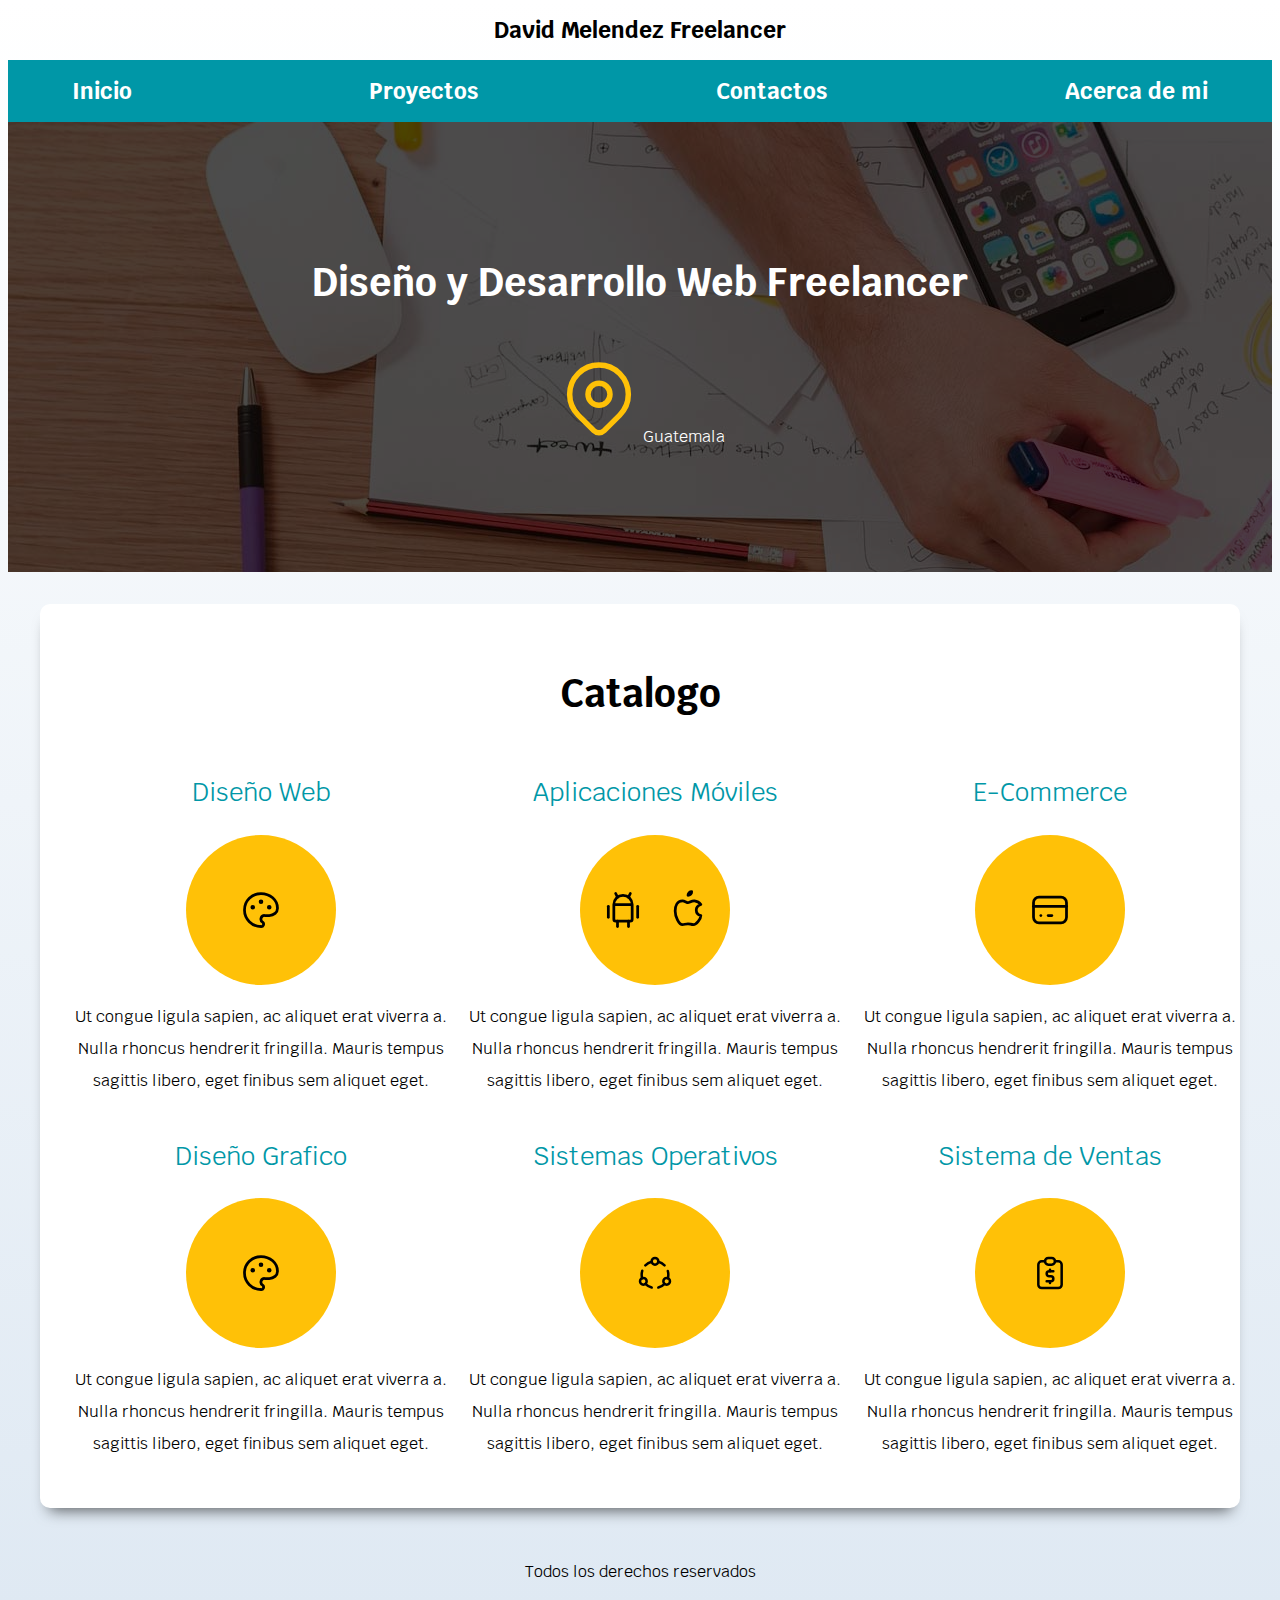
<file: Sitio FreeLancer/index.html>
<!DOCTYPE html>
<html lang="en">
<head>
    <meta charset="UTF-8">
    <meta name="viewport" content="width=device-width, initial-scale=1.0">
    <meta http-equiv="X-UA-Compatible" content="ie=edge">
    <title>Diseñador Freelancer</title>
    <link href="https://fonts.googleapis.com/css?family=Krub:400,700" rel="stylesheet">
    <link rel="stylesheet" href="css/styles.css">
</head>
<body>

    <header class="header">
        <h1>David Melendez <span>Freelancer</span></h1>
    </header>

    <div class=" nav-bg">
        <nav class="navegacion contenedor">
            <a href="index.html">Inicio</a>
            <a href="proyectos.html">Proyectos</a>
            <a href="contacto.html">Contactos</a>
            <a href="acercademi.html">Acerca de mi</a>
        </nav>
    </div>
    

    <div class="hero">
        <div class="contenido-hero">
            <h2>Diseño y Desarrollo Web Freelancer</h2>
            <p><svg xmlns="http://www.w3.org/2000/svg" class="icon icon-tabler icon-tabler-map-pin" width="88" height="88" viewBox="0 0 24 24" stroke-width="1.5" stroke="#FFC107" fill="none" stroke-linecap="round" stroke-linejoin="round">
                <path stroke="none" d="M0 0h24v24H0z"/>
                <circle cx="12" cy="11" r="3" />
                <path d="M17.657 16.657L13.414 20.9a1.998 1.998 0 0 1 -2.827 0l-4.244-4.243a8 8 0 1 1 11.314 0z" />
              </svg>Guatemala</p>
            
        </div>
    </div>

    <div class="contenedor sombra">
        <h2>Catalogo</h2>
        <main class="servicios">
                <div class="servicio">
                    <h3>Diseño Web</h3>
                    <div class="iconos">
                        <svg xmlns="http://www.w3.org/2000/svg" class="icon icon-tabler icon-tabler-palette" width="44" height="44" viewBox="0 0 24 24" stroke-width="1.5" stroke="currentColor" fill="none" stroke-linecap="round" stroke-linejoin="round">
                            <path stroke="none" d="M0 0h24v24H0z"/>
                            <path d="M12 21a9 9 0 1 1 0 -18a9 8 0 0 1 9 8a4.5 4 0 0 1 -4.5 4h-2.5a2 2 0 0 0 -1 3.75a1.3 1.3 0 0 1 -1 2.25" />
                            <circle cx="7.5" cy="10.5" r=".5" fill="currentColor" />
                            <circle cx="12" cy="7.5" r=".5" fill="currentColor" />
                            <circle cx="16.5" cy="10.5" r=".5" fill="currentColor" />
                          </svg>
                    </div>
                    <p>Ut congue ligula sapien, ac aliquet erat viverra a. Nulla rhoncus hendrerit fringilla. Mauris tempus sagittis libero, eget finibus sem aliquet eget.</p>
                </div>
                <div class="servicio">
                    <h3>Aplicaciones Móviles</h3>
                    <div class="iconos">

                        <!-- https://tablericons.com/ -->
                        <svg xmlns="http://www.w3.org/2000/svg" class="icon icon-tabler icon-tabler-brand-android" width="44" height="44" viewBox="0 0 24 24" stroke-width="1.5" stroke="currentColor" fill="none" stroke-linecap="round" stroke-linejoin="round">
                            <path stroke="none" d="M0 0h24v24H0z"/>
                            <line x1="4" y1="10" x2="4" y2="16" />
                            <line x1="20" y1="10" x2="20" y2="16" />
                            <path d="M7 9h10v8a1 1 0 0 1 -1 1h-8a1 1 0 0 1 -1 -1v-8a5 5 0 0 1 10 0" />
                            <line x1="8" y1="3" x2="9" y2="5" />
                            <line x1="16" y1="3" x2="15" y2="5" />
                            <line x1="9" y1="18" x2="9" y2="21" />
                            <line x1="15" y1="18" x2="15" y2="21" />
                          </svg>
                            <svg xmlns="http://www.w3.org/2000/svg" class="icon icon-tabler icon-tabler-brand-apple" width="44" height="44" viewBox="0 0 24 24" stroke-width="1.5" stroke="currentColor" fill="none" stroke-linecap="round" stroke-linejoin="round">
                                <path stroke="none" d="M0 0h24v24H0z"/>
                                <path d="M9 7c-3 0-4 3-4 5.5 0 3 2 7.5 4 7.5 1.088-.046 1.679-.5 3-.5 1.312 0 1.5.5 3 .5s4-3 4-5c-.028-.01-2.472-.403-2.5-3-.019-2.17 2.416-2.954 2.5-3-1.023-1.492-2.951-1.963-3.5-2-1.433-.111-2.83 1-3.5 1-.68 0-1.9-1-3-1z" />
                                <path d="M12 4a2 2 0 0 0 2 -2a2 2 0 0 0 -2 2" />
                              </svg>
                    </div>
                    <p>Ut congue ligula sapien, ac aliquet erat viverra a. Nulla rhoncus hendrerit fringilla. Mauris tempus sagittis libero, eget finibus sem aliquet eget.</p>
                </div>
                <div class="servicio">
                    <h3>E-Commerce </h3>
                    <div class="iconos">
                        <svg xmlns="http://www.w3.org/2000/svg" class="icon icon-tabler icon-tabler-credit-card" width="44" height="44" viewBox="0 0 24 24" stroke-width="1.5" stroke="currentColor" fill="none" stroke-linecap="round" stroke-linejoin="round">
                            <path stroke="none" d="M0 0h24v24H0z"/>
                            <rect x="3" y="5" width="18" height="14" rx="3" />
                            <line x1="3" y1="10" x2="21" y2="10" />
                            <line x1="7" y1="15" x2="7.01" y2="15" />
                            <line x1="11" y1="15" x2="13" y2="15" />
                          </svg>
                    </div>
                    <p>Ut congue ligula sapien, ac aliquet erat viverra a. Nulla rhoncus hendrerit fringilla. Mauris tempus sagittis libero, eget finibus sem aliquet eget.</p>
                </div>

                <div class="servicio">
                    <h3>Diseño Grafico</h3>
                    <div class="iconos">
                        <svg xmlns="http://www.w3.org/2000/svg" class="icon icon-tabler icon-tabler-palette" width="44" height="44" viewBox="0 0 24 24" stroke-width="1.5" stroke="currentColor" fill="none" stroke-linecap="round" stroke-linejoin="round">
                            <path stroke="none" d="M0 0h24v24H0z"/>
                            <path d="M12 21a9 9 0 1 1 0 -18a9 8 0 0 1 9 8a4.5 4 0 0 1 -4.5 4h-2.5a2 2 0 0 0 -1 3.75a1.3 1.3 0 0 1 -1 2.25" />
                            <circle cx="7.5" cy="10.5" r=".5" fill="currentColor" />
                            <circle cx="12" cy="7.5" r=".5" fill="currentColor" />
                            <circle cx="16.5" cy="10.5" r=".5" fill="currentColor" />
                          </svg>
                    </div>
                    <p>Ut congue ligula sapien, ac aliquet erat viverra a. Nulla rhoncus hendrerit fringilla. Mauris tempus sagittis libero, eget finibus sem aliquet eget.</p>
                </div>
                <div class="servicio">
                    <h3>Sistemas Operativos</h3>
                    <div class="iconos">

                        <!-- https://tablericons.com/ -->
                        
                        <svg xmlns="http://www.w3.org/2000/svg" class="icon icon-tabler icon-tabler-brand-ubuntu" width="40" height="40" viewBox="0 0 24 24" stroke-width="1.5" stroke="#000000" fill="none" stroke-linecap="round" stroke-linejoin="round">
                            <path stroke="none" d="M0 0h24v24H0z" fill="none"/>
                            <path d="M12 5m-2 0a2 2 0 1 0 4 0a2 2 0 1 0 -4 0" />
                            <path d="M17.723 7.41a7.992 7.992 0 0 0 -3.74 -2.162m-3.971 0a7.993 7.993 0 0 0 -3.789 2.216m-1.881 3.215a8 8 0 0 0 -.342 2.32c0 .738 .1 1.453 .287 2.132m1.96 3.428a7.993 7.993 0 0 0 3.759 2.19m4 0a7.993 7.993 0 0 0 3.747 -2.186m1.962 -3.43a8.008 8.008 0 0 0 .287 -2.131c0 -.764 -.107 -1.503 -.307 -2.203" />
                            <path d="M5 17m-2 0a2 2 0 1 0 4 0a2 2 0 1 0 -4 0" />
                            <path d="M19 17m-2 0a2 2 0 1 0 4 0a2 2 0 1 0 -4 0" />
                          </svg>
                    </div>
                    <p>Ut congue ligula sapien, ac aliquet erat viverra a. Nulla rhoncus hendrerit fringilla. Mauris tempus sagittis libero, eget finibus sem aliquet eget.</p>
                </div>
                <div class="servicio">
                    <h3>Sistema de Ventas </h3>
                    <div class="iconos">
                        <svg xmlns="http://www.w3.org/2000/svg" class="icon icon-tabler icon-tabler-report-money" width="40" height="40" viewBox="0 0 24 24" stroke-width="1.5" stroke="#000000" fill="none" stroke-linecap="round" stroke-linejoin="round">
                            <path stroke="none" d="M0 0h24v24H0z" fill="none"/>
                            <path d="M9 5h-2a2 2 0 0 0 -2 2v12a2 2 0 0 0 2 2h10a2 2 0 0 0 2 -2v-12a2 2 0 0 0 -2 -2h-2" />
                            <path d="M9 3m0 2a2 2 0 0 1 2 -2h2a2 2 0 0 1 2 2v0a2 2 0 0 1 -2 2h-2a2 2 0 0 1 -2 -2z" />
                            <path d="M14 11h-2.5a1.5 1.5 0 0 0 0 3h1a1.5 1.5 0 0 1 0 3h-2.5" />
                            <path d="M12 17v1m0 -8v1" />
                          </svg>
                    </div>
                    <p>Ut congue ligula sapien, ac aliquet erat viverra a. Nulla rhoncus hendrerit fringilla. Mauris tempus sagittis libero, eget finibus sem aliquet eget.</p>
                </div>
        </main>

        
    </div>

    <footer class="footer">
        <p>Todos los derechos reservados</p>
    </footer>
    
</body>
</html>
</file>
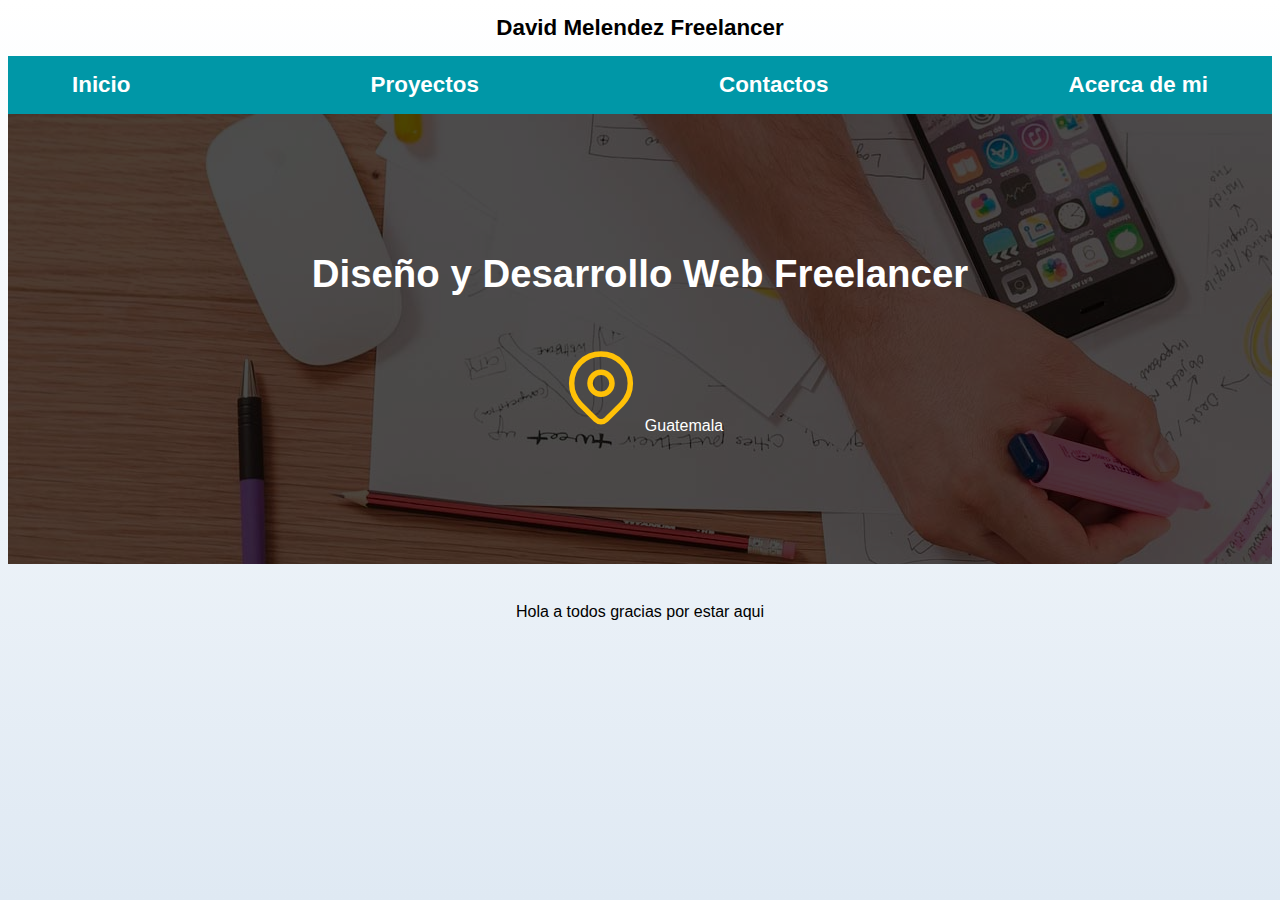
<file: Sitio FreeLancer/acercademi.html>
<!DOCTYPE html>
<html lang="en">
<head>
    <meta charset="UTF-8">
    <meta name="viewport" content="width=device-width, initial-scale=1.0">
    <title>Acerca de mi</title>
    <link rel="stylesheet" href="css/styles.css">
</head>
<body>

    <header class="header">
        <h1>David Melendez <span>Freelancer</span></h1>
    </header>

    <div class=" nav-bg">
        <nav class="navegacion contenedor">
            <a href="index.html">Inicio</a>
            <a href="proyectos.html">Proyectos</a>
            <a href="contacto.html">Contactos</a>
            <a href="acercademi.html">Acerca de mi</a>
        </nav>
    </div>
    

    <div class="hero">
        <div class="contenido-hero">
            <h2>Diseño y Desarrollo Web Freelancer</h2>
            <p><svg xmlns="http://www.w3.org/2000/svg" class="icon icon-tabler icon-tabler-map-pin" width="88" height="88" viewBox="0 0 24 24" stroke-width="1.5" stroke="#FFC107" fill="none" stroke-linecap="round" stroke-linejoin="round">
                <path stroke="none" d="M0 0h24v24H0z"/>
                <circle cx="12" cy="11" r="3" />
                <path d="M17.657 16.657L13.414 20.9a1.998 1.998 0 0 1 -2.827 0l-4.244-4.243a8 8 0 1 1 11.314 0z" />
              </svg>Guatemala</p>
            
        </div>
    </div>

    <p class="acerca">Hola a todos gracias por estar aqui</p>
    
</body>
</html>
</file>
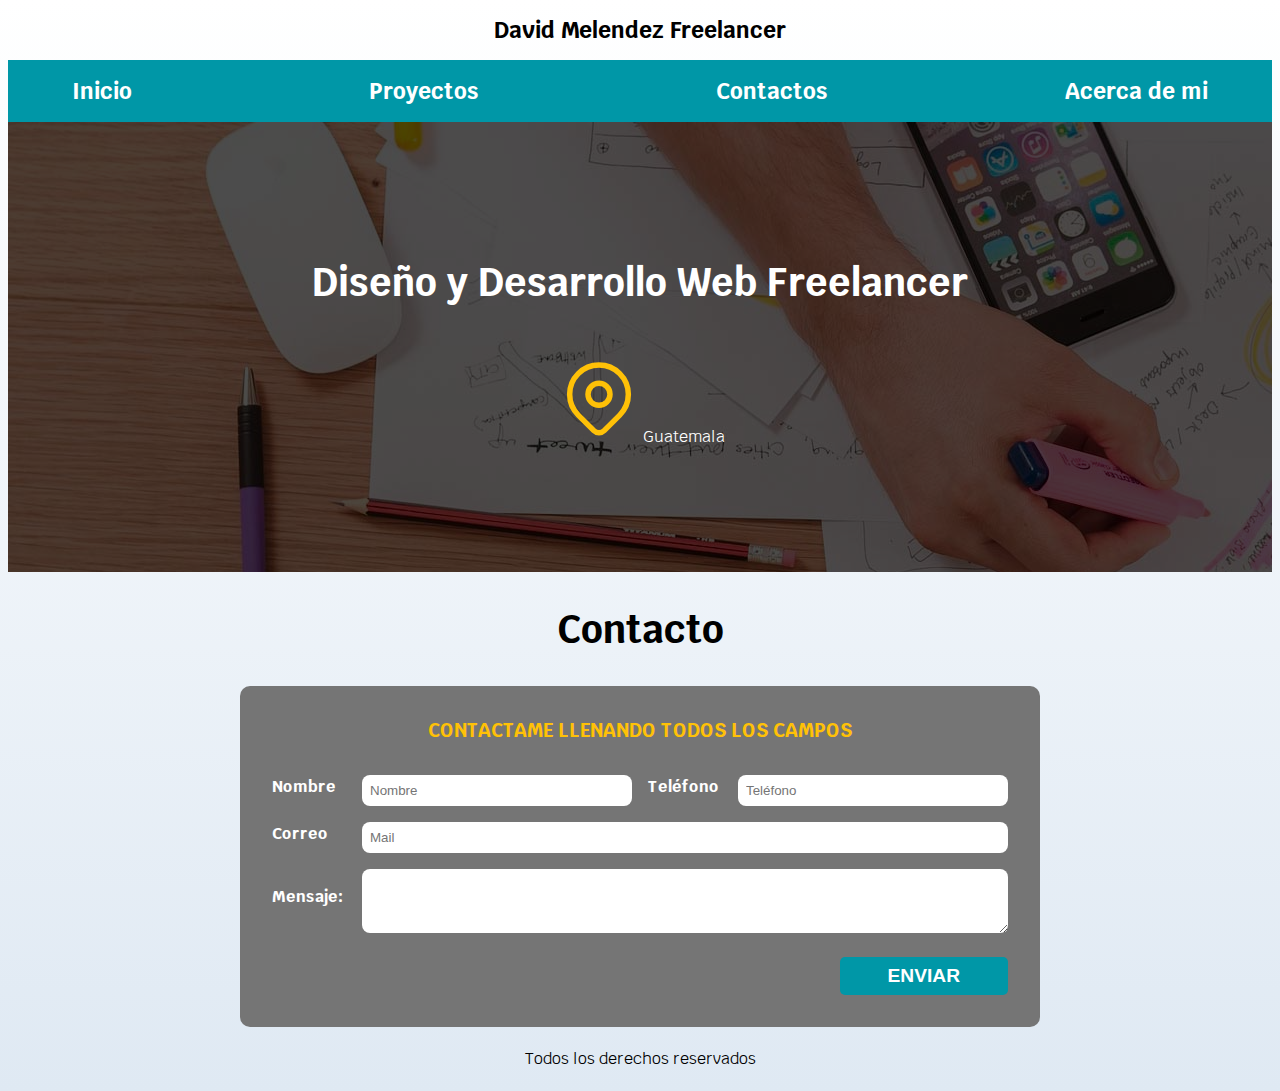
<file: Sitio FreeLancer/contacto.html>
<!DOCTYPE html>
<html lang="en">
<head>
    <meta charset="UTF-8">
    <meta name="viewport" content="width=device-width, initial-scale=1.0">
    <title>Contacto</title>
    <link href="https://fonts.googleapis.com/css?family=Krub:400,700" rel="stylesheet">
    <link rel="stylesheet" href="css/styles.css">
</head>
<body>

    <header class="header">
        <h1>David Melendez <span>Freelancer</span></h1>
    </header>

    <div class=" nav-bg">
        <nav class="navegacion contenedor">
            <a href="index.html">Inicio</a>
            <a href="proyectos.html">Proyectos</a>
            <a href="contacto.html">Contactos</a>
            <a href="acercademi.html">Acerca de mi</a>
        </nav>
    </div>

    <div class="hero">
        <div class="contenido-hero">
            <h2>Diseño y Desarrollo Web Freelancer</h2>
            <p><svg xmlns="http://www.w3.org/2000/svg" class="icon icon-tabler icon-tabler-map-pin" width="88" height="88" viewBox="0 0 24 24" stroke-width="1.5" stroke="#FFC107" fill="none" stroke-linecap="round" stroke-linejoin="round">
                <path stroke="none" d="M0 0h24v24H0z"/>
                <circle cx="12" cy="11" r="3" />
                <path d="M17.657 16.657L13.414 20.9a1.998 1.998 0 0 1 -2.827 0l-4.244-4.243a8 8 0 1 1 11.314 0z" />
              </svg>Guatemala</p>
            
        </div>
    </div>

    <div id="contacto" class="contacto">
        <h2>Contacto</h2>
        <form class="formulario" action="#" method="POST">
            <legend>Contactame llenando todos los campos</legend>

            <div class="contenedor-campos">
                <div class="campo">
                    <label>Nombre</label>

                    <input type="text" name="nombre" placeholder="Nombre" required>
                </div>
                <div class="campo">
                    <label>Teléfono</label>

                    <input type="tel" name="telefono" placeholder="Teléfono">
                </div>
                <div class="campo w-100">
                    <label>Correo</label>

                    <input type="mail" name="correo" placeholder="Mail">
                </div>
                <div class="campo w-100">
                    <label>Mensaje:</label>

                    <textarea></textarea>
                </div>
            </div><!--.contenedor-campos-->
            <div class="enviar">
                <input class="boton" type="submit" value="Enviar">
            </div>
        </form>
    </div>

    <footer class="footer">
        <p>Todos los derechos reservados</p>
    </footer>

</body>
</html>
</file>
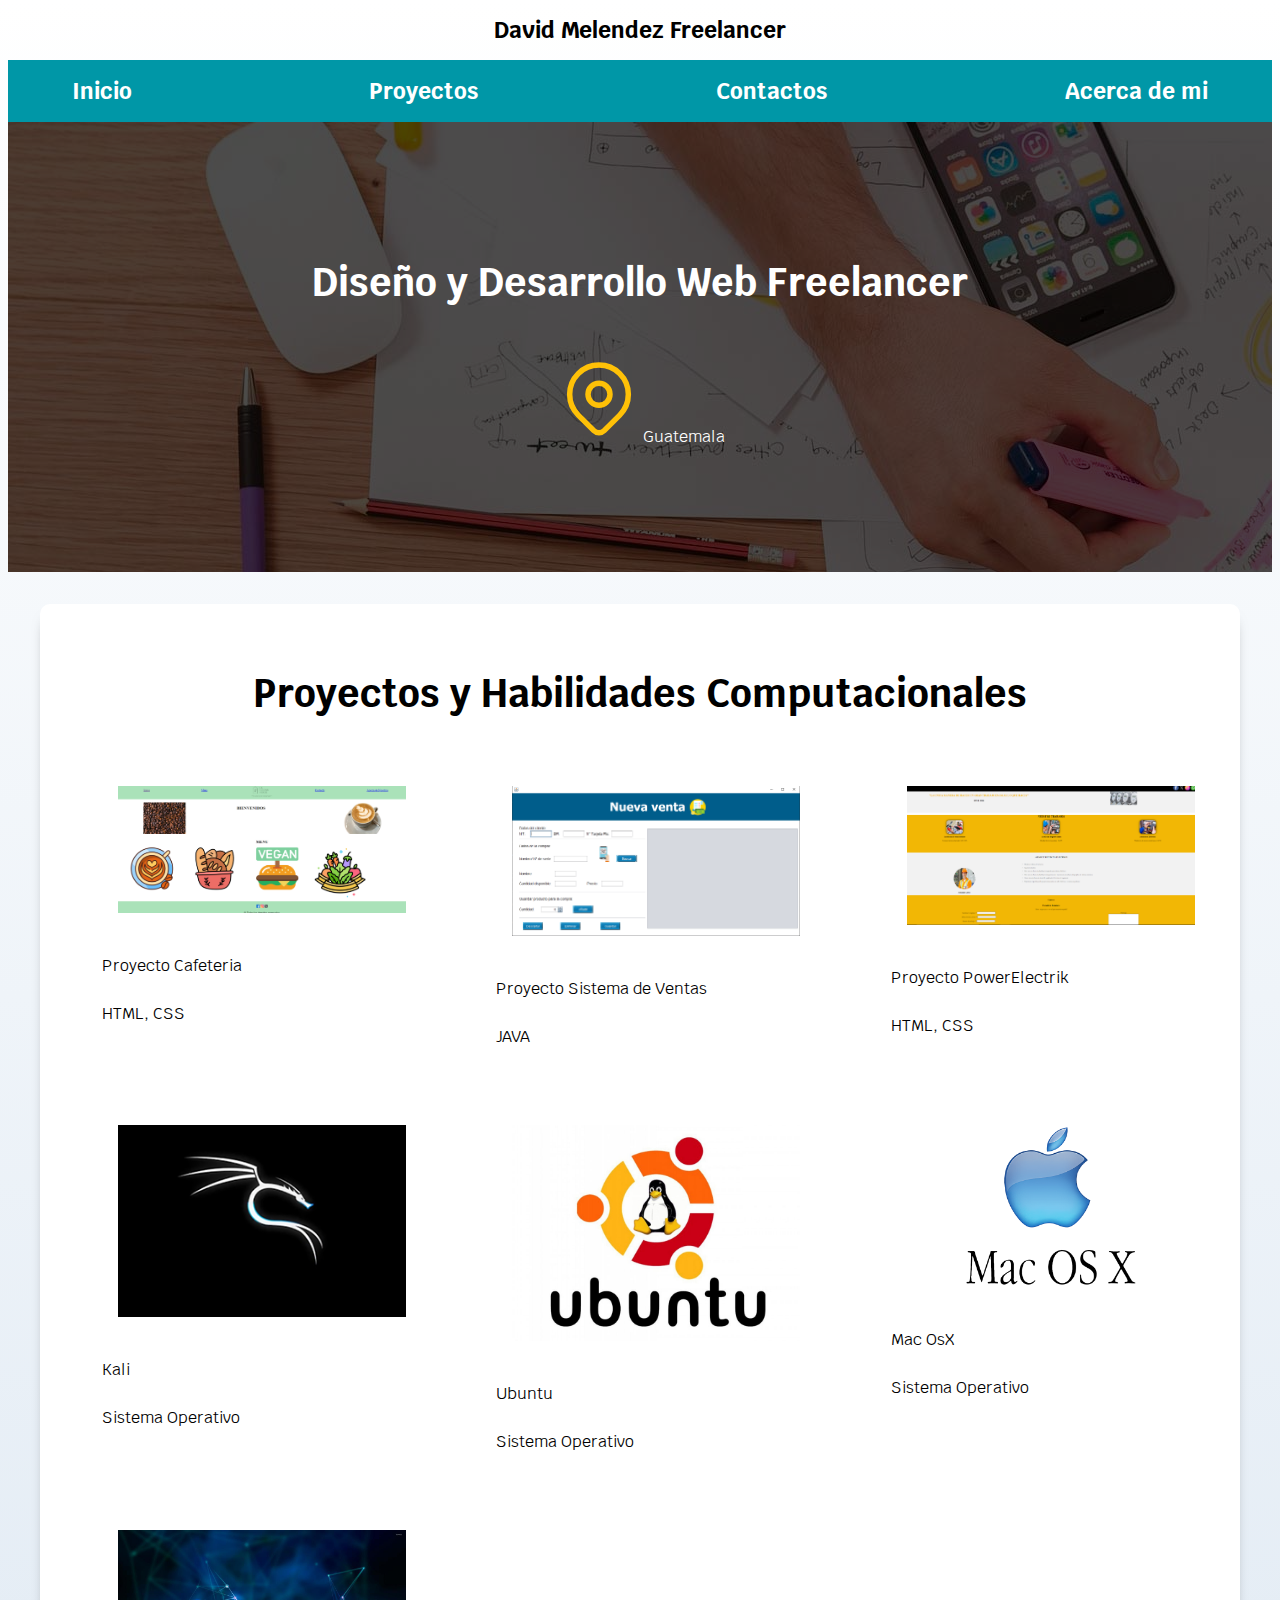
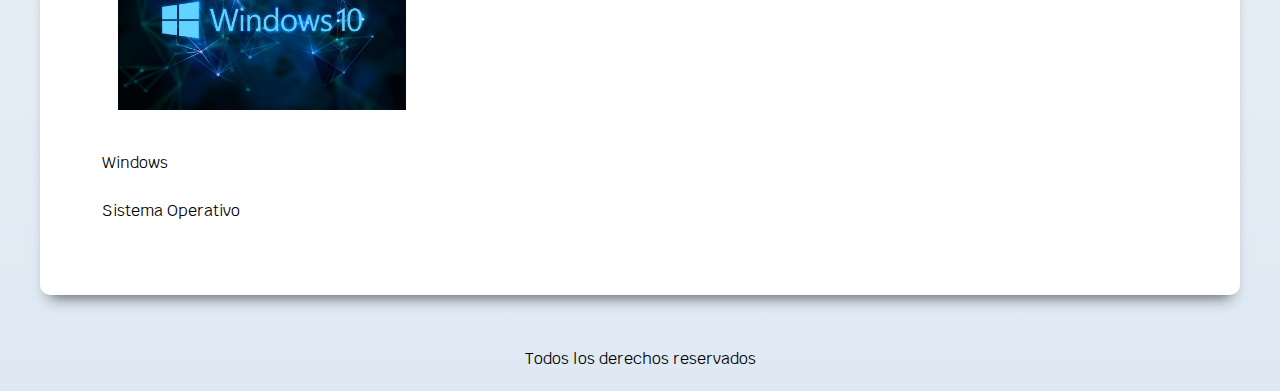
<file: Sitio FreeLancer/proyectos.html>
<!DOCTYPE html>
<html lang="en">
<head>
    <meta charset="UTF-8">
    <meta name="viewport" content="width=device-width, initial-scale=1.0">
    <meta http-equiv="X-UA-Compatible" content="ie=edge">
    <title>Diseñador Freelancer</title>
    <link href="https://fonts.googleapis.com/css?family=Krub:400,700" rel="stylesheet">
    <link rel="stylesheet" href="css/styles.css">
</head>
<body>

    <header class="header">
        <h1>David Melendez <span>Freelancer</span></h1>
    </header>

    <div class=" nav-bg">
        <nav class="navegacion contenedor">
            <a href="index.html">Inicio</a>
            <a href="proyectos.html">Proyectos</a>
            <a href="contacto.html">Contactos</a>
            <a href="acercademi.html">Acerca de mi</a>
        </nav>
    </div>
    

    <div class="hero">
        <div class="contenido-hero">
            <h2>Diseño y Desarrollo Web Freelancer</h2>
            <p><svg xmlns="http://www.w3.org/2000/svg" class="icon icon-tabler icon-tabler-map-pin" width="88" height="88" viewBox="0 0 24 24" stroke-width="1.5" stroke="#FFC107" fill="none" stroke-linecap="round" stroke-linejoin="round">
                <path stroke="none" d="M0 0h24v24H0z"/>
                <circle cx="12" cy="11" r="3" />
                <path d="M17.657 16.657L13.414 20.9a1.998 1.998 0 0 1 -2.827 0l-4.244-4.243a8 8 0 1 1 11.314 0z" />
              </svg>Guatemala</p>
            
        </div>
    </div>

    <div class="contenedor sombra">
        <h2>Proyectos y Habilidades Computacionales</h2>
        <main class="servicios">

            <div class="galeria">
                <div class="foto">
                    <img src="img/1.png" alt="">
                    <p>Proyecto Cafeteria</p>
                    <p>HTML, CSS</p>
                </div>
            </div>

            <div class="galeria">
                <div class="foto">
                    <img src="img/2.PNG" alt="">
                    <p>Proyecto Sistema de Ventas</p>
                    <p>JAVA</p>
                </div>
            </div>

            <div class="galeria">
                <div class="foto">
                    <img src="img/3.PNG" alt="">
                    <p>Proyecto PowerElectrik</p>
                    <p>HTML, CSS</p>
                </div>
            </div>

            <div class="galeria">
                <div class="foto">
                    <img src="img/kali-linux.png" alt="">
                    <p>Kali</p>
                    <p>Sistema Operativo</p>
                </div>
            </div>

            <div class="galeria">
                <div class="foto">
                    <img src="img/ubuntu-logo.jpg" alt="">
                    <p>Ubuntu</p>
                    <p>Sistema Operativo</p>
                </div>
            </div>

            <div class="galeria">
                <div class="foto">
                    <img src="img/mac.png" alt="">
                    <p>Mac OsX</p>
                    <p>Sistema Operativo</p>
                </div>
            </div>

            <div class="galeria">
                <div class="foto">
                    <img src="img/windows.jpg" alt="">
                    <p>Windows</p>
                    <p>Sistema Operativo</p>
                </div>
            </div>
                
        </main>

    </div>

    <footer class="footer">
        <p>Todos los derechos reservados</p>
    </footer>
    
</body>
</html>
</file>
<file: Sitio FreeLancer/css/styles.css>
:root {
    --blanco: #ffffff;
    --primario: #FFC107;
    --secundario: #0097A7;
    --gris: #757575;
    --oscuro: #212121;
}
html {
    box-sizing: border-box;
    min-height: 100%;
    scroll-snap-type: y mandatory;
}
*, *:before, *:after {
    box-sizing: inherit;
}
p {
    line-height: 2;
}
body {
    font-family: 'Krub', sans-serif;
    background-image: linear-gradient(to top, #dfe9f3 0%, white 100%);
    min-height: 100%;
    
}
h1 {
    font-size: 1.4rem;
}
h1 span {
    font-size: 1.4rem;
}
h1, h2, h3 {
    text-align: center;
}
h2 {
    font-size: 2.4rem;
}
h3 {
    color: var(--secundario);
    font-weight: 400;
    font-size: 1.6rem;
}
.contenedor {
    margin: 0 auto;
    max-width: 1200px;
}
.sombra {
    padding: 2rem;
    margin-bottom: 3rem;
    background-color: rgba(255, 255, 255, 1);
    border-radius: 10px;
    -webkit-box-shadow: 0px 11px 15px -9px rgba(0,0,0,0.63);
    -moz-box-shadow: 0px 11px 15px -9px rgba(0,0,0,0.63);
    box-shadow: 0px 11px 15px -9px rgba(0,0,0,0.63);
}
.nav-bg {
    background-color: var(--secundario);
}
.navegacion {
    scroll-snap-align: center;
    scroll-snap-stop: always;
    display: flex;
    flex-direction: column;
    align-items: center;
}
@media (min-width:768px) {
    .navegacion {
        flex-direction: row;
        justify-content: space-between;
    }
}
.navegacion a{
    padding: 1rem 2rem;
    color: var(--blanco);
    text-decoration: none;
    font-size: 1.4rem;
    font-weight: 700;
}
.navegacion a:hover {
    background-color: var(--primario);
    color: var(--oscuro);
}
.navegacion a:last-of-type {
    margin-bottom:0;
}
@media (min-width:768px) {
    .navegacion a{
        margin-bottom: 0;
    }
}
.hero {
    height: 450px;
    background-image: url(../img/hero.jpg);
    margin-bottom: 2rem;
    position: relative;
}
.contenido-hero {
    background-color: rgb(0 0 0 / 70%); /** Otra opción **/
    background-color: rgba(0, 0, 0, .7);
    position: absolute;
    width: 100%;
    height: 100%;
    display: flex;
    flex-direction: column;
   align-items: center;
   justify-content: center;
}

.contenido-hero h2, 
.contenido-hero p {
    color: var(--blanco);
}
.boton {
    background-color: var(--secundario);
    color: var(--blanco);
    margin-top: .5rem;
    padding: .5rem 3rem;
    border-radius: 5px;
    font-weight: 700;
    text-decoration: none;
    text-transform: uppercase;
    font-size: 1.2rem;
    border:none;
}
.boton:hover{
    cursor: pointer;
}
.servicios {
    scroll-snap-align: center;
    scroll-snap-stop: always;
}
@media (min-width:768px) {
    .servicios {
        display: grid;
        grid-template-columns: 33.3% 33.3% 33.3%;
        column-gap: 1rem;
    }
}
.servicio {
    text-align:center;
}
.servicio {
    display: flex;
    flex-direction: column;
    align-items: center;
}


.iconos {
    display: flex;
    height: 150px;
    width: 150px;
    justify-content: space-evenly;
    align-items: center;
    background-color: var(--primario);
    border-radius: 50%;
}
.iconos i {
    font-size: 2rem;
    color: var(--oscuro);
}


.formulario {
    background-color: var(--gris);
    padding: 2rem;
    border-radius: 10px;
    scroll-snap-align: center;
    scroll-snap-stop: always;
}
.formulario legend {
    text-align: center;
    font-size: 1.2rem;
    color: var(--primario);
    margin-bottom: 2rem;
    display: block;
    text-transform: uppercase;
    font-weight: 700;
}
@media (min-width:768px) {
    .formulario {
        max-width: 800px;
        margin: 0 auto;
    }
}
.contenedor-campos {
    display: flex;
    justify-content: space-between;
    flex-wrap: wrap;
}

.campo {
    margin-bottom: 1rem;
    width: 100%;
}
@media (min-width:480px) {
    .campo {
        display: flex;
        align-items: center;
    }
}
@media (min-width: 768px) {
    .campo{
        flex: 0 0 calc(50% - .5rem)
    }
}
.campo label {
    color: var(--blanco);
    font-weight: 700;
    margin-bottom: .5rem;
    display: block;
}
@media (min-width:480px) {
    .campo label {
        flex: 0 0 90px;
    }
}
.campo input[type="text"],
.campo input[type="tel"],
.campo input[type="mail"],
.campo textarea {
    width: 100%;
    padding: .5rem;
    border: none;
    border-radius: .5rem;
}
@media (min-width: 768px) {
    :is(.campo) :is( 
        input[type="text"], 
        input[type="text"],  
        input[type="tel"],  
        input[type="mail"] , 
        textarea ) {
        flex: 1;
    }
}

.w-100{
    flex: 0 0 100%;
}
.campo textarea {
    height: 4rem;
}

.enviar {
    display: flex;
    justify-content: flex-end;
}

.footer {
    text-align: center;
}

div.galeria{
    margin: 20px 30px;
    box-shadow: 0 4px 8px 0 lightblue, 0 6px 20 px 0 rgba(0, 0, 0, 0.19);
    float: left;
    width: 20rem;
}

div.galeria img{
    width: 100%;
    height: auto;
    padding: 1rem;
}

div.galeria:hover{
    border: 1px solid lightcoral;
    transform: rotate(-3deg);
}

div.pie{
    text-align: center;
    text-shadow: 2px 2px 5px purple;
    padding: 1rem;
}

.acerca{
    text-align: center;
}
</file>
